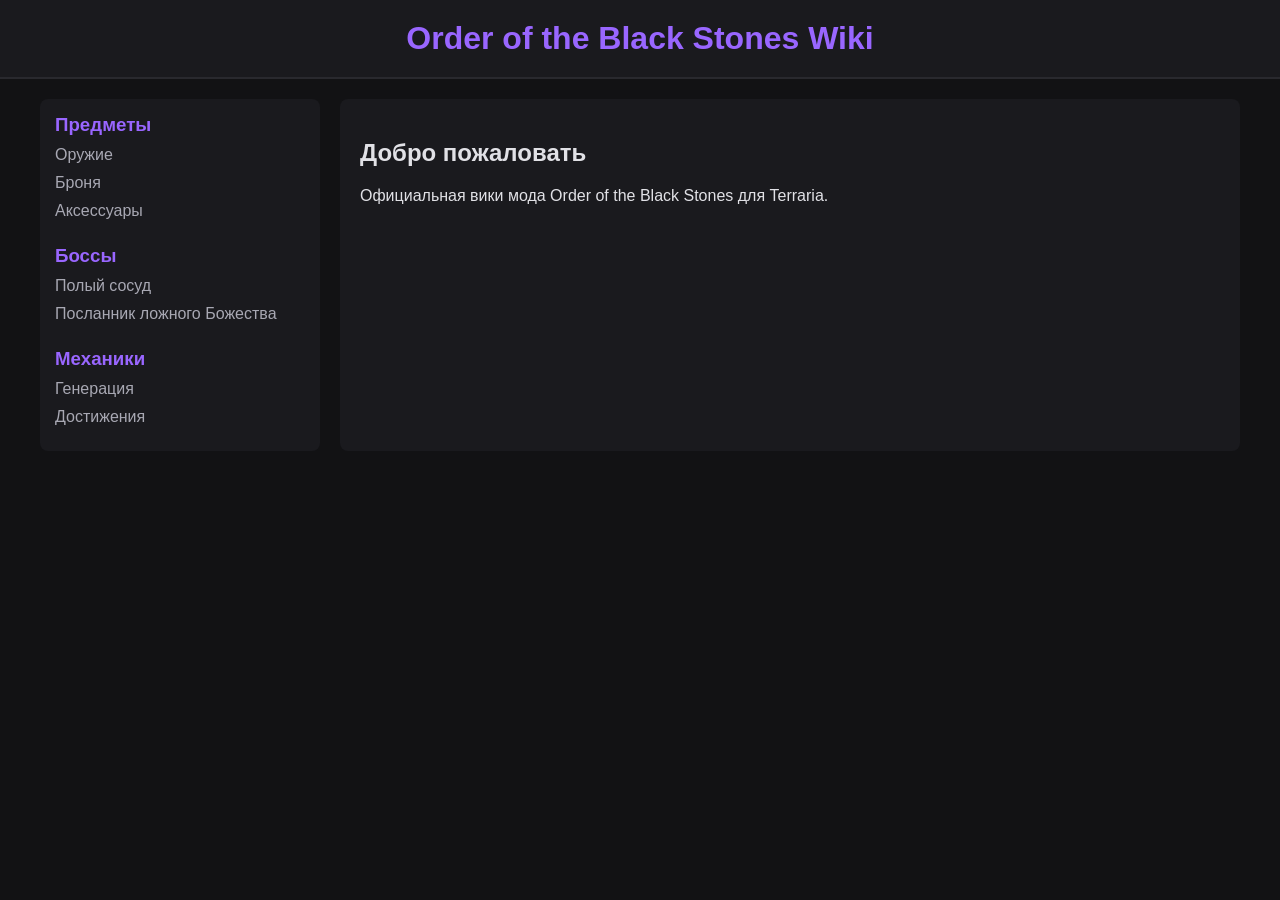
<file: index.html>
<!DOCTYPE html>
<html lang="ru">
<head>
    <meta charset="UTF-8">
    <meta name="viewport" content="width=device-width, initial-scale=1.0">
    <title>Order of the Black Stones — Wiki</title>
    <link rel="stylesheet" href="style.css">
</head>
<body>

    <header>
        <h1>Order of the Black Stones Wiki</h1>
    </header>

    <div class="container">
        <aside class="sidebar">
            <h3>Предметы</h3>
            <ul>
                <li><a href="weapons.html">Оружие</a></li>
                <li><a href="#">Броня</a></li>
                <li><a href="#">Аксессуары</a></li>
            </ul>

            <h3>Боссы</h3>
            <ul>
                <li><a href="#">Полый сосуд</a></li>
                <li><a href="#">Посланник ложного Божества</a></li>
            </ul>

            <h3>Механики</h3>
            <ul>
                <li><a href="#">Генерация</a></li>
                <li><a href="#">Достижения</a></li>
            </ul>
        </aside>

        <main class="content">
            <h2>Добро пожаловать</h2>
            <p>Официальная вики мода Order of the Black Stones для Terraria.</p>
        </main>
    </div>

</body>
</html>
</file>
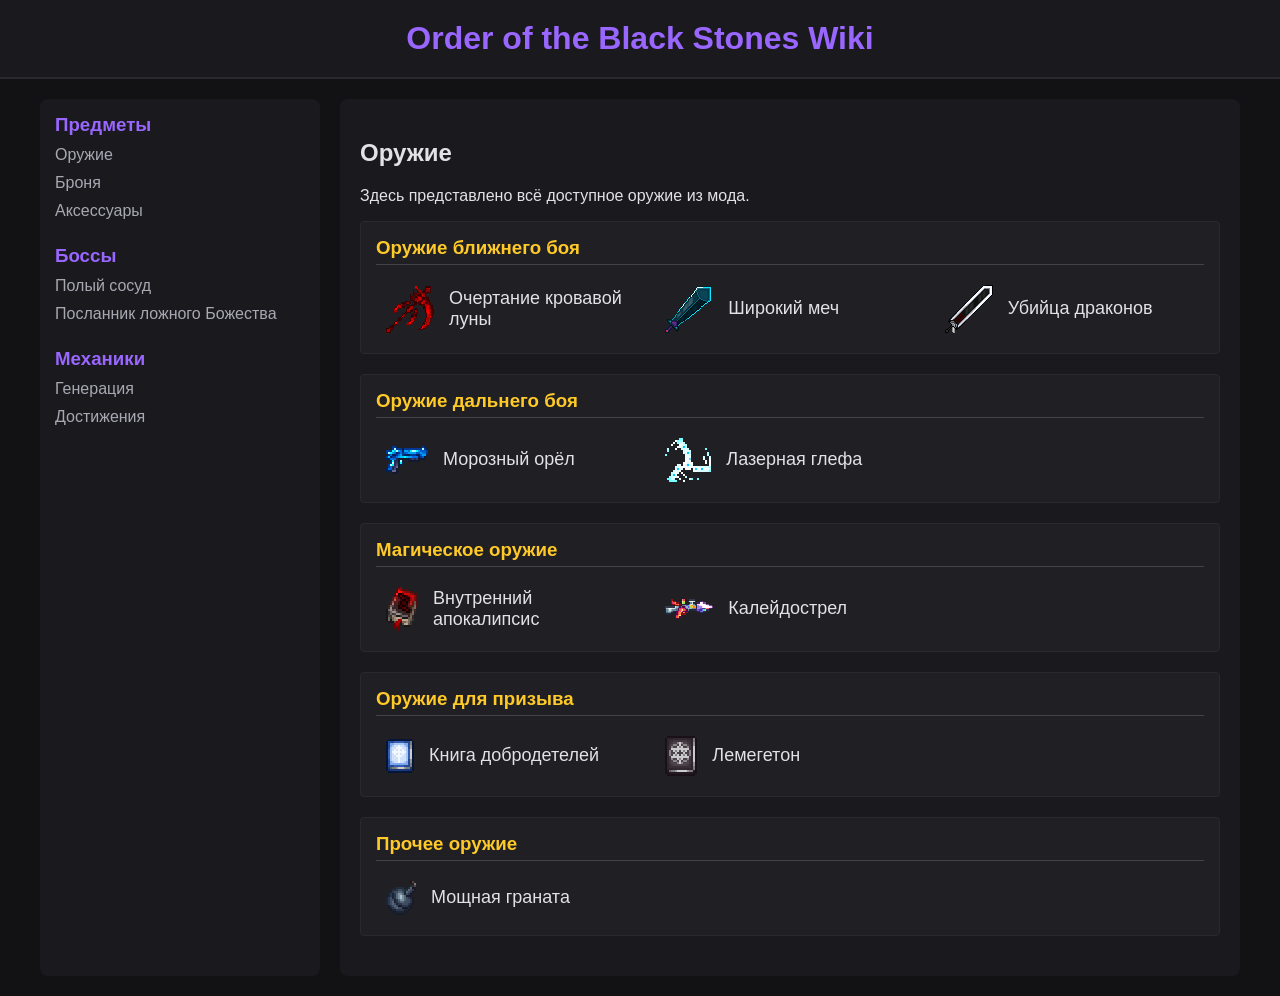
<file: weapons.html>
<!DOCTYPE html>
<html lang="ru">
<head>
    <meta charset="UTF-8">
    <meta name="viewport" content="width=device-width, initial-scale=1.0">
    <title>Оружие — Order of the Black Stones Wiki</title>
    <link rel="stylesheet" href="style.css">
</head>
<body>

    <header>
        <h1><a href="index.html">Order of the Black Stones Wiki</a></h1>
    </header>

    <div class="container">
        <aside class="sidebar">
            <h3>Предметы</h3>
            <ul>
                <li><a href="weapons.html">Оружие</a></li>
                <li><a href="#">Броня</a></li>
                <li><a href="#">Аксессуары</a></li>
            </ul>

            <h3>Боссы</h3>
            <ul>
                <li><a href="#">Полый сосуд</a></li>
                <li><a href="#">Посланник ложного Божества</a></li>
            </ul>

            <h3>Механики</h3>
            <ul>
                <li><a href="#">Генерация</a></li>
                <li><a href="#">Достижения</a></li>
            </ul>
        </aside>

        <main class="content">
            <h2>Оружие</h2>
            <p>Здесь представлено всё доступное оружие из мода.</p>

            <!-- Блок ближнего боя -->
            <div class="wiki-section">
                <h3 class="wiki-section-title">Оружие ближнего боя</h3>
                <div class="item-grid">
                    <a href="blood_moon_sickle.html" class="item-link">
                        <img src="images/BloodMoonSickle.png" alt="Очертание кровавой луны">
                        <span>Очертание кровавой луны</span>
                    </a>
                    <a href="#" class="item-link">
                        <img src="images/Broadsword.png" alt="Широкий меч">
                        <span>Широкий меч</span>
                    </a>
                    <a href="#" class="item-link">
                        <img src="images/GreatBlackSword.png" alt="Убийца драконов">
                        <span>Убийца драконов</span>
                    </a>
                </div>
            </div>

            <!-- Блок дальнего боя -->
            <div class="wiki-section">
                <h3 class="wiki-section-title">Оружие дальнего боя</h3>
                <div class="item-grid">
                    <a href="#" class="item-link">
                        <img src="images/FrostEagle.png" alt="Морозный орёл">
                        <span>Морозный орёл</span>
                    </a>
                    <a href="#" class="item-link">
                        <img src="images/LaserGlaive.png" alt="Лазерная глефа">
                        <span>Лазерная глефа</span>
                    </a>
                </div>
            </div>

            <!-- Блок магии -->
            <div class="wiki-section">
                <h3 class="wiki-section-title">Магическое оружие</h3>
                <div class="item-grid">
                    <a href="#" class="item-link">
                        <img src="images/InnermostApocalypse.png" alt="Внутренний апокалипсис">
                        <span>Внутренний апокалипсис</span>
                    </a>
                    <a href="#" class="item-link">
                        <img src="images/SuperRainbowGun.png" alt="Калейдострел">
                        <span>Калейдострел</span>
                    </a>
                </div>
            </div>

            <!-- Блок призыва -->
            <div class="wiki-section">
                <h3 class="wiki-section-title">Оружие для призыва</h3>
                <div class="item-grid">
                    <a href="#" class="item-link">
                        <img src="images/BookofVirtues.png" alt="Книга добродетелей">
                        <span>Книга добродетелей</span>
                    </a>
                    <a href="#" class="item-link">
                        <img src="images/Lemegeton.png" alt="Лемегетон">
                        <span>Лемегетон</span>
                    </a>
                </div>
            </div>

            <!-- Блок прочего -->
            <div class="wiki-section">
                <h3 class="wiki-section-title">Прочее оружие</h3>
                <div class="item-grid">
                    <a href="#" class="item-link">
                        <img src="images/HeavyGrenade.png" alt="Мощная граната">
                        <span>Мощная граната</span>
                    </a>
                </div>
            </div>

        </main>
    </div>

</body>
</html>
</file>
<file: style.css>
body {
    margin: 0;
    padding: 0;
    font-family: 'Segoe UI', Tahoma, Geneva, Verdana, sans-serif;
    background-color: #121214;
    color: #e1e1e6;
}

header {
    background-color: #1a1a1e;
    padding: 20px;
    text-align: center;
    border-bottom: 2px solid #29292e;
}

header h1 {
    margin: 0;
    color: #9966ff;
}

.container {
    display: flex;
    max-width: 1200px;
    margin: 20px auto;
    padding: 0 15px;
}

.sidebar {
    width: 250px;
    background-color: #1a1a1e;
    padding: 15px;
    border-radius: 8px;
    margin-right: 20px;
}

.sidebar h3 {
    margin-top: 25px;
    margin-bottom: 10px;
    color: #9966ff;
}

.sidebar h3:first-child {
    margin-top: 0;
}

.sidebar ul {
    list-style: none;
    padding: 0;
    margin: 0;
}

.sidebar li {
    margin-bottom: 10px;
}

.sidebar a {
    color: #a8a8b3;
    text-decoration: none;
}

.sidebar a:hover {
    color: #ffffff;
}

.content {
    flex: 1;
    background-color: #1a1a1e;
    padding: 20px;
    border-radius: 8px;
}

.wiki-table {
    width: 100%;
    border-collapse: collapse;
    margin-top: 15px;
}

.wiki-table th, .wiki-table td {
    border: 1px solid #29292e;
    padding: 10px;
    text-align: left;
}

.wiki-table th {
    background-color: #29292e;
    color: #9966ff;
}

.wiki-table tr:nth-child(even) {
    background-color: #1f1f24;
}

.item-icon {
    max-width: 48px; /* Ограничиваем максимальный размер */
    max-height: 48px;
    image-rendering: pixelated; /* Делает пиксель-арт четким, убирает размытие */
    display: block;
    margin: 0 auto; /* Центрирует иконку в ячейке */
}

/* Выравнивание содержимого таблиц по центру */
.wiki-table td, .wiki-table th {
    vertical-align: middle;
}

.wiki-section {
    background-color: #1f1f24;
    border: 1px solid #29292e;
    border-radius: 4px;
    margin-bottom: 20px;
    padding: 15px;
}

.wiki-section-title {
    margin-top: 0;
    margin-bottom: 15px;
    color: #ffca28;
    border-bottom: 1px solid #444;
    padding-bottom: 5px;
}

/* Сетка для предметов */
.item-grid {
    display: grid;
    /* Создаем колонки. Минимальная ширина элемента - 200px, максимальная - 1 часть доступного пространства */
    grid-template-columns: repeat(auto-fill, minmax(200px, 1fr));
    gap: 10px;
}

/* Ссылка-карточка предмета */
.item-link {
    display: flex;
    align-items: center; /* Именно это свойство выравнивает картинку и текст точно по центру друг относительно друга */
    text-decoration: none !important; /* !important гарантированно убирает подчеркивание */
    color: #e1e1e6 !important; /* Делаем текст светлым по умолчанию, чтобы он не был синим/фиолетовым */
    padding: 5px 10px;
    border-radius: 4px;
    transition: background-color 0.2s, color 0.2s;
    font-size: 18px; /* Делаем текст чуть больше (по умолчанию он около 16px) */
}

.item-link:hover {
    background-color: #29292e;
    color: #ffffff !important;
}

.item-link img {
    max-width: 48px; /* Уменьшили размер картинки (было 32px) */
    max-height: 48px;
    margin-right: 15px; /* Сделали отступ между картинкой и текстом чуть больше для красоты */
    image-rendering: pixelated; /* Сохраняем пиксель-арт четким */
}

header h1 a {
    color: #9966ff;
    text-decoration: none; /* Убирает подчеркивание */
    transition: color 0.2s; /* Плавная смена цвета при наведении */
}

/* Эффект при наведении курсора на заголовок */
header h1 a:hover {
    color: #b388ff; /* Делает цвет чуть светлее */
}

.article-layout {
    display: flex;
    gap: 20px;
    align-items: flex-start; /* Чтобы инфобокс не растягивался по высоте */
}

.article-main {
    flex: 1; /* Основной текст занимает всё свободное место слева */
}

/* --- Инфобокс (карточка справа) --- */
.infobox {
    width: 320px;
    background-color: #1f1f24;
    border: 1px solid #29292e;
    border-radius: 6px;
    padding: 15px;
    flex-shrink: 0; /* Запрещаем инфобоксу сжиматься */
}

.infobox-title {
    text-align: center;
    font-size: 20px;
    font-weight: bold;
    color: #ffffff;
    margin-bottom: 15px;
    border-bottom: 1px solid #29292e;
    padding-bottom: 10px;
}

.infobox-img-wrapper {
    display: flex;
    justify-content: center;
    align-items: center;
    background-color: #121214;
    border: 1px solid #29292e;
    border-radius: 4px;
    padding: 20px;
    margin-bottom: 15px;
    min-height: 80px;
}

.infobox-img-wrapper img {
    max-width: 80px;
    max-height: 80px;
    image-rendering: pixelated; /* Сохраняем четкость пикселей */
}

.infobox-table {
    width: 100%;
    border-collapse: collapse;
    font-size: 14px;
}

.infobox-table th {
    background-color: #29292e;
    color: #9966ff;
    padding: 6px;
    text-align: center;
}

.infobox-table td {
    padding: 6px 4px;
    border-bottom: 1px solid #29292e;
}

.infobox-table td:first-child {
    color: #a8a8b3;
    width: 45%;
}

/* --- Вспомогательные стили для иконок в тексте и таблицах --- */
.inline-item {
    display: inline-flex;
    align-items: center;
    gap: 8px;
}

.inline-item img {
    max-width: 24px;
    max-height: 24px;
    image-rendering: pixelated;
}

.crafting-text-center {
    text-align: center !important;
}
</file>
